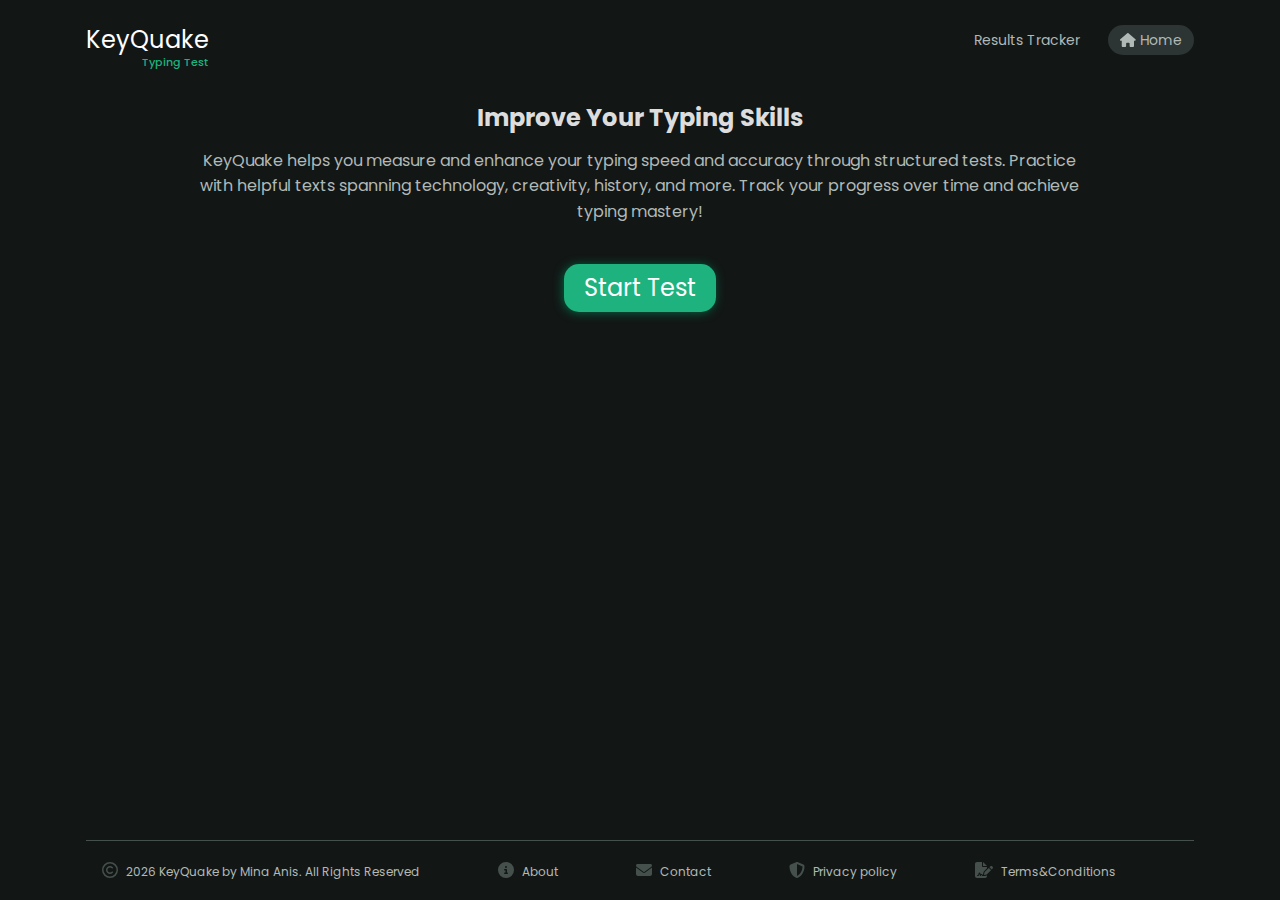
<file: index.html>
<!DOCTYPE html>
<html lang="en">
  <head>
    <meta charset="UTF-8" />
    <meta name="viewport" content="width=device-width, initial-scale=1.0" />
    <meta
      name="description"
      content="Test your typing speed and accuracy with KeyQuake. Track your results over time using our Results Tracker for accurate typing insights."
    />
    <meta
      name="keywords"
      content="typing speed test, improve typing accuracy, typing games, keyquake, results tracker, English typing test, typing test, typing speed, simple typing test"
    />
    <link rel="preconnect" href="https://fonts.googleapis.com" />
    <link rel="preconnect" href="https://fonts.gstatic.com" crossorigin />
    <link
      href="https://fonts.googleapis.com/css2?family=Poppins:ital,wght@0,100;0,200;0,300;0,400;0,500;0,600;0,700;0,800;0,900;1,100;1,200;1,300;1,400;1,500;1,600;1,700;1,800;1,900&display=swap"
      rel="stylesheet"
    />
    <link rel="stylesheet" href="css/normalize-v8.0.1.css" />
    <link rel="stylesheet" href="css/KeyQuake.css" />
    <link
      rel="icon"
      type="image/png"
      href="assets/images/Logo.png"
      sizes="32x32"
    />
    <title>KeyQuake - Accurate Typing Speed Test with Results Tracker</title>
  </head>
  <body>
    <div class="container">
      <header>
        <div class="logo">
          KeyQuake
          <span class="sub-text">Typing Test</span>
        </div>

        <ul>
          <li class="home-link"><i class="fa-solid fa-house"></i> Home</li>
          <li class="tracker-link">Results Tracker</li>
        </ul>
      </header>

      <main>
        <div class="home hidden">
          <div class="intro">
            <h2>Improve Your Typing Skills</h2>
            <p>
              KeyQuake helps you measure and enhance your typing speed and
              accuracy through structured tests. Practice with helpful texts
              spanning technology, creativity, history, and more. Track your
              progress over time and achieve typing mastery!
            </p>

            <button class="start-btn">Start Test</button>
          </div>

          <h3 class="hidden typed-title">What You've Typed</h3>

          <div class="test-container hidden">
            <div class="timer">
              <h3>Timer</h3>
              <span>60</span>
            </div>
            <div class="test">
              <input
                type="text"
                class="input-text"
                data-gramm="false"
                data-gramm_editor="false"
                data-enable-grammarly="false"
                spellcheck="false"
                autocomplete="off"
              />
              <p></p>
            </div>
          </div>
          <button class="res-btn hidden">Get Results</button>

          <div class="test-results hidden">
            <div class="metric">
              <div class="ring wpm">
                <div class="result">
                  <span class="score"></span>
                  <span class="metric-name">WPM</span>
                </div>
              </div>
            </div>

            <div class="metric">
              <div class="ring accuracy">
                <div class="result">
                  <span class="score"></span>
                  <span class="metric-name">Accuracy</span>
                </div>
              </div>
            </div>

            <div class="additional-metrics">
              <table>
                <tbody>
                  <tr aria-colspan="2">
                    <td>
                      Keystrokes per minute(KPM): <span class="kpm"></span>
                    </td>
                  </tr>
                  <tr>
                    <td>Error Rate: <span class="error-rate"></span></td>
                    <td>
                      Skipped Letters: <span class="skipped-letters"></span>
                    </td>
                  </tr>
                  <tr>
                    <td>
                      Correct letters: <span class="correct-letters"></span>
                    </td>
                    <td>Wrong letters: <span class="wrong-letters"></span></td>
                  </tr>
                  <tr>
                    <td>
                      Correct spaces: <span class="correct-spaces"></span>
                    </td>
                    <td>Wrong spaces: <span class="wrong-spaces"></span></td>
                  </tr>
                </tbody>
              </table>
            </div>

            <div class="actions">
              <button>
                <i class="fa-solid fa-rotate-right"></i> Start over
              </button>
              <input type="button" value="Results History" />
            </div>
          </div>
        </div>

        <div class="tracker hidden">
          <h2 class="title">Track your Results</h2>
          <p class="no-data hidden">
            There is no data to show. Please take some tests to track your
            results.
          </p>
          <div class="data-container hidden">
            <div class="data">
              <table>
                <thead>
                  <tr>
                    <td>Date</td>
                    <td>WPM</td>
                    <td>Accuracy</td>
                    <td>Error Rate</td>
                    <td>KPM</td>
                    <td>Correct Letters</td>
                    <td>Correct Spaces</td>
                    <td>Wrong Letters</td>
                    <td>Wrong Spaces</td>
                    <td>Action</td>
                  </tr>
                </thead>
                <tbody></tbody>
              </table>
            </div>
            <div class="action">
              <button>Do More Tests!</button>
              <input
                class="clear-records"
                type="button"
                value="Clear Entries"
              />
            </div>
          </div>
        </div>
      </main>

      <footer>
        <span>
          <i class="fa-regular fa-copyright"></i>
          <span class="copyright-year"></span> KeyQuake by Mina Anis. All Rights
          Reserved
        </span>

        <span>
          <a href="/about.html">
            <i class="fa-solid fa-circle-info"></i> About
          </a>
        </span>
        <span>
          <a href="mailto:keyquake.typingtest@gmail.com">
            <i class="fa-solid fa-envelope"></i>
            Contact
          </a>
        </span>
        <span>
          <a href="/privacy_policy.html">
            <i class="fa-solid fa-shield-halved"></i>
            Privacy policy
          </a>
        </span>
        <span>
          <a href="/terms_conditions.html">
            <i class="fa-solid fa-file-signature"></i>
            Terms&Conditions
          </a>
        </span>
      </footer>
    </div>
    <script src="js/all.min.js" type="module"></script>
    <script src="js/main.js"></script>
  </body>
</html>
</file>
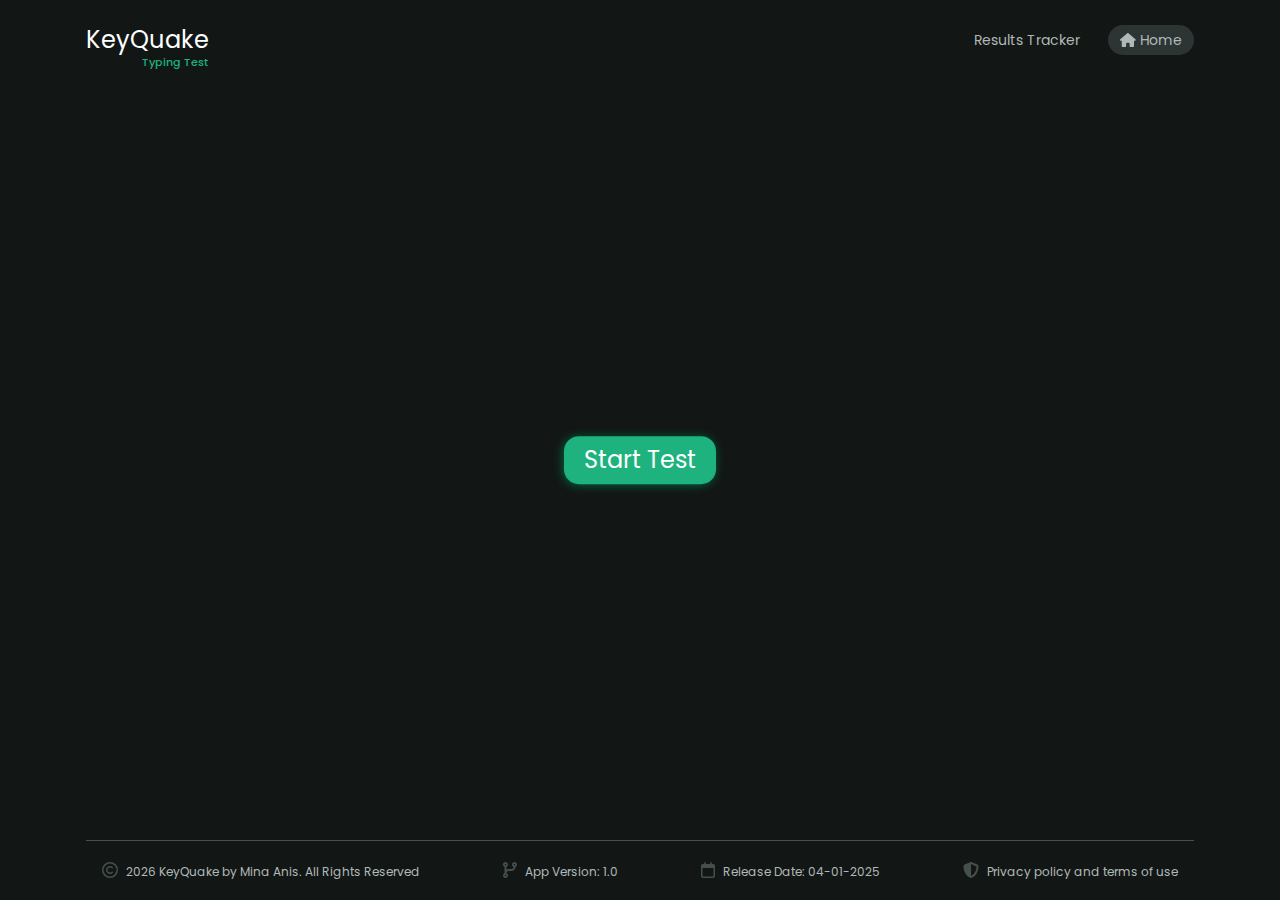
<file: (public)/index.html>
<!DOCTYPE html>
<html lang="en">
  <head>
    <meta charset="UTF-8" />
    <meta name="viewport" content="width=device-width, initial-scale=1.0" />
    <meta
      name="description"
      content="Test your typing speed and accuracy with KeyQuake. Track your results over time using our Results Tracker for accurate typing insights."
    />
    <meta
      name="keywords"
      content="typing speed test, improve typing accuracy, typing games, keyquake, results tracker, English typing test, typing test, typing speed, simple typing test"
    />
    <link rel="preconnect" href="https://fonts.googleapis.com" />
    <link rel="preconnect" href="https://fonts.gstatic.com" crossorigin />
    <link
      href="https://fonts.googleapis.com/css2?family=Poppins:ital,wght@0,100;0,200;0,300;0,400;0,500;0,600;0,700;0,800;0,900;1,100;1,200;1,300;1,400;1,500;1,600;1,700;1,800;1,900&display=swap"
      rel="stylesheet"
    />
    <link rel="stylesheet" href="css/normalize-v8.0.1.css" />
    <link rel="stylesheet" href="css/KeyQuake.css" />
    <link
      rel="icon"
      type="image/png"
      href="assets/images/Logo.png"
      sizes="32x32"
    />
    <title>KeyQuake - Accurate Typing Speed Test with Results Tracker</title>
  </head>
  <body>
    <div class="container">
      <header>
        <div class="logo">
          KeyQuake
          <span class="sub-text">Typing Test</span>
        </div>

        <ul>
          <li class="home-link"><i class="fa-solid fa-house"></i> Home</li>
          <li class="tracker-link">Results Tracker</li>
        </ul>
      </header>

      <main>
        <div class="home hidden">
          <button class="start-btn">Start Test</button>

          <h3 class="hidden typed-title">What You've Typed</h3>

          <div class="test-container hidden">
            <div class="timer">
              <h3>Timer</h3>
              <span>60</span>
            </div>
            <div class="test">
              <input
                type="text"
                class="input-text"
                data-gramm="false"
                data-gramm_editor="false"
                data-enable-grammarly="false"
                spellcheck="false"
                autocomplete="off"
              />
              <p></p>
            </div>
          </div>
          <button class="res-btn hidden">Get Results</button>

          <div class="test-results hidden">
            <div class="metric">
              <div class="ring wpm">
                <div class="result">
                  <span class="score"></span>
                  <span class="metric-name">WPM</span>
                </div>
              </div>
            </div>

            <div class="metric">
              <div class="ring accuracy">
                <div class="result">
                  <span class="score"></span>
                  <span class="metric-name">Accuracy</span>
                </div>
              </div>
            </div>

            <div class="additional-metrics">
              <table>
                <tbody>
                  <tr aria-colspan="2">
                    <td>
                      Keystrokes per minute(KPM): <span class="kpm"></span>
                    </td>
                  </tr>
                  <tr>
                    <td>Error Rate: <span class="error-rate"></span></td>
                    <td>
                      Skipped Letters: <span class="skipped-letters"></span>
                    </td>
                  </tr>
                  <tr>
                    <td>
                      Correct letters: <span class="correct-letters"></span>
                    </td>
                    <td>Wrong letters: <span class="wrong-letters"></span></td>
                  </tr>
                  <tr>
                    <td>
                      Correct spaces: <span class="correct-spaces"></span>
                    </td>
                    <td>Wrong spaces: <span class="wrong-spaces"></span></td>
                  </tr>
                </tbody>
              </table>
            </div>

            <div class="actions">
              <button>
                <i class="fa-solid fa-rotate-right"></i> Start over
              </button>
              <input type="button" value="Results History" />
            </div>
          </div>
        </div>

        <div class="tracker hidden">
          <h2 class="title">Track your Results</h2>
          <p class="no-data hidden">
            There is no data to show. Please take some tests to track your
            results.
          </p>
          <div class="data-container hidden">
            <div class="data">
              <table>
                <thead>
                  <tr>
                    <td>Date</td>
                    <td>WPM</td>
                    <td>Accuracy</td>
                    <td>Error Rate</td>
                    <td>KPM</td>
                    <td>Correct Letters</td>
                    <td>Correct Spaces</td>
                    <td>Wrong Letters</td>
                    <td>Wrong Spaces</td>
                    <td>Action</td>
                  </tr>
                </thead>
                <tbody></tbody>
              </table>
            </div>
            <div class="action">
              <button>Do More Tests!</button>
              <input
                class="clear-records"
                type="button"
                value="Clear Entries"
              />
            </div>
          </div>
        </div>
      </main>

      <footer>
        <span>
          <i class="fa-regular fa-copyright"></i>
          <span class="copyright-year"></span> KeyQuake by Mina Anis. All Rights
          Reserved
        </span>

        <span> <i class="fa-solid fa-code-branch"></i> App Version: 1.0 </span>
        <span>
          <i class="fa-regular fa-calendar"></i> Release Date: 04-01-2025
        </span>
        <span>
          <i class="fa-solid fa-shield-halved"></i> Privacy policy and terms of
          use
        </span>
      </footer>
    </div>
    <script src="js/all.min.js" type="module"></script>
    <script src="js/main.js"></script>
  </body>
</html>
</file>
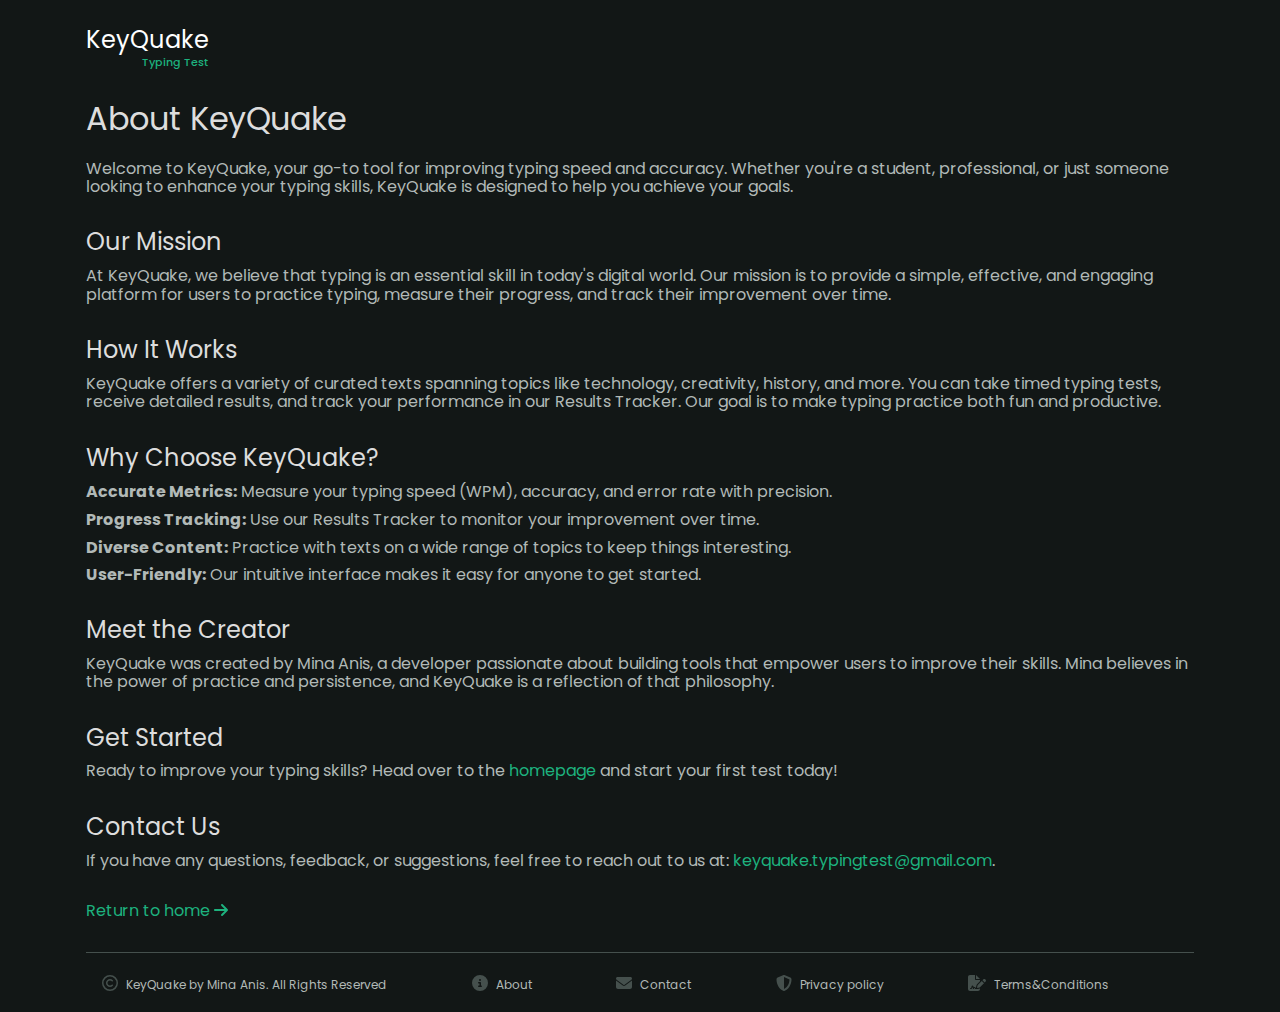
<file: about.html>
<!DOCTYPE html>
<html lang="en">
  <head>
    <meta charset="UTF-8" />
    <meta name="viewport" content="width=device-width, initial-scale=1.0" />
    <meta
      name="description"
      content="Learn more about KeyQuake, a typing speed test tool designed to help you improve your typing skills and track your progress over time."
    />
    <meta
      name="keywords"
      content="typing speed test, typing accuracy, typing practice, KeyQuake, about KeyQuake, typing improvement"
    />
    <link rel="preconnect" href="https://fonts.googleapis.com" />
    <link rel="preconnect" href="https://fonts.gstatic.com" crossorigin />
    <link
      href="https://fonts.googleapis.com/css2?family=Poppins:ital,wght@0,100;0,200;0,300;0,400;0,500;0,600;0,700;0,800;0,900;1,100;1,200;1,300;1,400;1,500;1,600;1,700;1,800;1,900&display=swap"
      rel="stylesheet"
    />
    <link rel="stylesheet" href="css/normalize-v8.0.1.css" />
    <link rel="stylesheet" href="css/KeyQuake.css" />
    <link
      rel="icon"
      type="image/png"
      href="assets/images/Logo.png"
      sizes="32x32"
    />
    <title>About KeyQuake - Typing Speed Test Tool</title>
  </head>
  <body>
    <header>
      <div class="container">
        <div class="logo" style="width: fit-content">
          KeyQuake
          <span class="sub-text">Typing Test</span>
        </div>
      </div>
    </header>

    <div class="container about-page">
      <div class="about">
        <h1>About KeyQuake</h1>
        <p>
          Welcome to KeyQuake, your go-to tool for improving typing speed and
          accuracy. Whether you're a student, professional, or just someone
          looking to enhance your typing skills, KeyQuake is designed to help
          you achieve your goals.
        </p>

        <h2>Our Mission</h2>
        <p>
          At KeyQuake, we believe that typing is an essential skill in today's
          digital world. Our mission is to provide a simple, effective, and
          engaging platform for users to practice typing, measure their
          progress, and track their improvement over time.
        </p>

        <h2>How It Works</h2>
        <p>
          KeyQuake offers a variety of curated texts spanning topics like
          technology, creativity, history, and more. You can take timed typing
          tests, receive detailed results, and track your performance in our
          Results Tracker. Our goal is to make typing practice both fun and
          productive.
        </p>

        <h2>Why Choose KeyQuake?</h2>
        <ul>
          <li>
            <strong>Accurate Metrics:</strong> Measure your typing speed (WPM),
            accuracy, and error rate with precision.
          </li>
          <li>
            <strong>Progress Tracking:</strong> Use our Results Tracker to
            monitor your improvement over time.
          </li>
          <li>
            <strong>Diverse Content:</strong> Practice with texts on a wide
            range of topics to keep things interesting.
          </li>
          <li>
            <strong>User-Friendly:</strong> Our intuitive interface makes it
            easy for anyone to get started.
          </li>
        </ul>

        <h2>Meet the Creator</h2>
        <p>
          KeyQuake was created by Mina Anis, a developer passionate about
          building tools that empower users to improve their skills. Mina
          believes in the power of practice and persistence, and KeyQuake is a
          reflection of that philosophy.
        </p>

        <h2>Get Started</h2>
        <p>
          Ready to improve your typing skills? Head over to the
          <a href="/">homepage</a> and start your first test today!
        </p>

        <h2>Contact Us</h2>
        <p>
          If you have any questions, feedback, or suggestions, feel free to
          reach out to us at:
          <a href="mailto:keyquake.typingtest@gmail.com"
            >keyquake.typingtest@gmail.com</a
          >.
        </p>

        <a href="/" class="return-home"
          >Return to home <i class="fa-solid fa-arrow-right"></i
        ></a>
      </div>

      <footer>
        <span>
          <i class="fa-regular fa-copyright"></i>
          <span class="copyright-year"></span> KeyQuake by Mina Anis. All Rights
          Reserved
        </span>

        <span>
          <a href="/about.html">
            <i class="fa-solid fa-circle-info"></i> About
          </a>
        </span>
        <span>
          <a href="mailto:keyquake.typingtest@gmail.com">
            <i class="fa-solid fa-envelope"></i>
            Contact
          </a>
        </span>
        <span>
          <a href="/privacy_policy.html">
            <i class="fa-solid fa-shield-halved"></i>
            Privacy policy
          </a>
        </span>
        <span>
          <a href="/terms_conditions.html">
            <i class="fa-solid fa-file-signature"></i>
            Terms&Conditions
          </a>
        </span>
      </footer>
    </div>

    <script src="js/all.min.js" type="module"></script>
  </body>
</html>
</file>
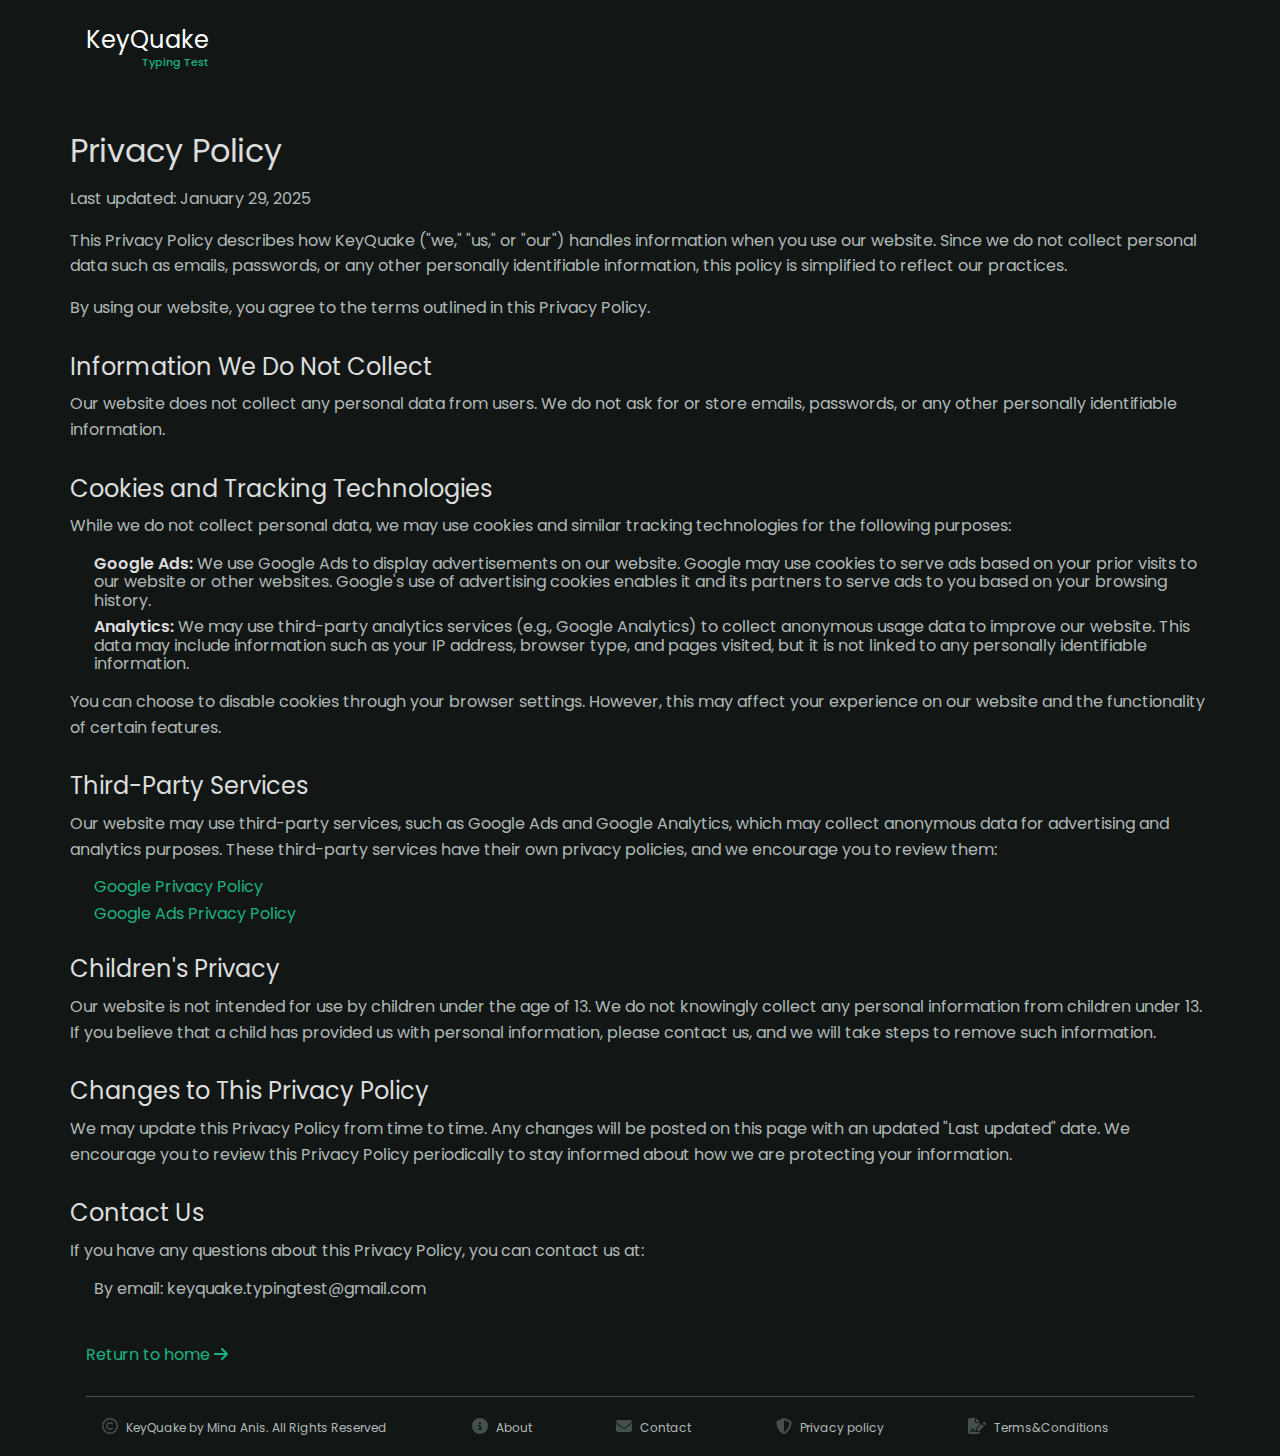
<file: privacy_policy.html>
<!DOCTYPE html>
<html lang="en">
  <head>
    <meta charset="UTF-8" />
    <meta name="viewport" content="width=device-width, initial-scale=1.0" />
    <meta
      name="description"
      content="Test your typing speed and accuracy with KeyQuake. Track your results over time using our Results Tracker for accurate typing insights."
    />
    <meta
      name="keywords"
      content="typing speed test, improve typing accuracy, typing games, keyquake, results tracker, English typing test, typing test, typing speed, simple typing test"
    />
    <link rel="preconnect" href="https://fonts.googleapis.com" />
    <link rel="preconnect" href="https://fonts.gstatic.com" crossorigin />
    <link
      href="https://fonts.googleapis.com/css2?family=Poppins:ital,wght@0,100;0,200;0,300;0,400;0,500;0,600;0,700;0,800;0,900;1,100;1,200;1,300;1,400;1,500;1,600;1,700;1,800;1,900&display=swap"
      rel="stylesheet"
    />
    <link rel="stylesheet" href="css/normalize-v8.0.1.css" />
    <link rel="stylesheet" href="css/KeyQuake.css" />
    <link
      rel="icon"
      type="image/png"
      href="assets/images/Logo.png"
      sizes="32x32"
    />
    <title>KeyQuake - Accurate Typing Speed Test with Results Tracker</title>
  </head>
  <body>
    <header>
      <div class="container">
        <div class="logo" style="width: fit-content">
          KeyQuake
          <span class="sub-text">Typing Test</span>
        </div>
      </div>
    </header>

    <div class="container privacy-policy">
      <h1>Privacy Policy</h1>
      <p>Last updated: January 29, 2025</p>
      <p>
        This Privacy Policy describes how KeyQuake ("we," "us," or "our")
        handles information when you use our website. Since we do not collect
        personal data such as emails, passwords, or any other personally
        identifiable information, this policy is simplified to reflect our
        practices.
      </p>
      <p>
        By using our website, you agree to the terms outlined in this Privacy
        Policy.
      </p>

      <h2>Information We Do Not Collect</h2>
      <p>
        Our website does not collect any personal data from users. We do not ask
        for or store emails, passwords, or any other personally identifiable
        information.
      </p>

      <h2>Cookies and Tracking Technologies</h2>
      <p>
        While we do not collect personal data, we may use cookies and similar
        tracking technologies for the following purposes:
      </p>
      <ul>
        <li>
          <strong>Google Ads:</strong> We use Google Ads to display
          advertisements on our website. Google may use cookies to serve ads
          based on your prior visits to our website or other websites. Google's
          use of advertising cookies enables it and its partners to serve ads to
          you based on your browsing history.
        </li>
        <li>
          <strong>Analytics:</strong> We may use third-party analytics services
          (e.g., Google Analytics) to collect anonymous usage data to improve
          our website. This data may include information such as your IP
          address, browser type, and pages visited, but it is not linked to any
          personally identifiable information.
        </li>
      </ul>
      <p>
        You can choose to disable cookies through your browser settings.
        However, this may affect your experience on our website and the
        functionality of certain features.
      </p>

      <h2>Third-Party Services</h2>
      <p>
        Our website may use third-party services, such as Google Ads and Google
        Analytics, which may collect anonymous data for advertising and
        analytics purposes. These third-party services have their own privacy
        policies, and we encourage you to review them:
      </p>
      <ul>
        <li>
          <a href="https://policies.google.com/privacy" target="_blank"
            >Google Privacy Policy</a
          >
        </li>
        <li>
          <a href="https://policies.google.com/technologies/ads" target="_blank"
            >Google Ads Privacy Policy</a
          >
        </li>
      </ul>

      <h2>Children's Privacy</h2>
      <p>
        Our website is not intended for use by children under the age of 13. We
        do not knowingly collect any personal information from children under
        13. If you believe that a child has provided us with personal
        information, please contact us, and we will take steps to remove such
        information.
      </p>

      <h2>Changes to This Privacy Policy</h2>
      <p>
        We may update this Privacy Policy from time to time. Any changes will be
        posted on this page with an updated "Last updated" date. We encourage
        you to review this Privacy Policy periodically to stay informed about
        how we are protecting your information.
      </p>

      <h2>Contact Us</h2>
      <p>
        If you have any questions about this Privacy Policy, you can contact us
        at:
      </p>
      <ul>
        <li>By email: keyquake.typingtest@gmail.com</li>
      </ul>
    </div>

    <div class="container">
      <a href="/" class="return-home"
        >Return to home <i class="fa-solid fa-arrow-right"></i
      ></a>
      <footer>
        <span>
          <i class="fa-regular fa-copyright"></i>
          <span class="copyright-year"></span> KeyQuake by Mina Anis. All Rights
          Reserved
        </span>

        <span>
          <a href="/about.html">
            <i class="fa-solid fa-circle-info"></i> About
          </a>
        </span>
        <span>
          <a href="mailto:keyquake.typingtest@gmail.com">
            <i class="fa-solid fa-envelope"></i>
            Contact
          </a>
        </span>
        <span>
          <a href="/privacy_policy.html">
            <i class="fa-solid fa-shield-halved"></i>
            Privacy policy
          </a>
        </span>
        <span>
          <a href="/terms_conditions.html">
            <i class="fa-solid fa-file-signature"></i>
            Terms&Conditions
          </a>
        </span>
      </footer>
    </div>

    <script src="js/all.min.js" type="module"></script>
  </body>
</html>
</file>
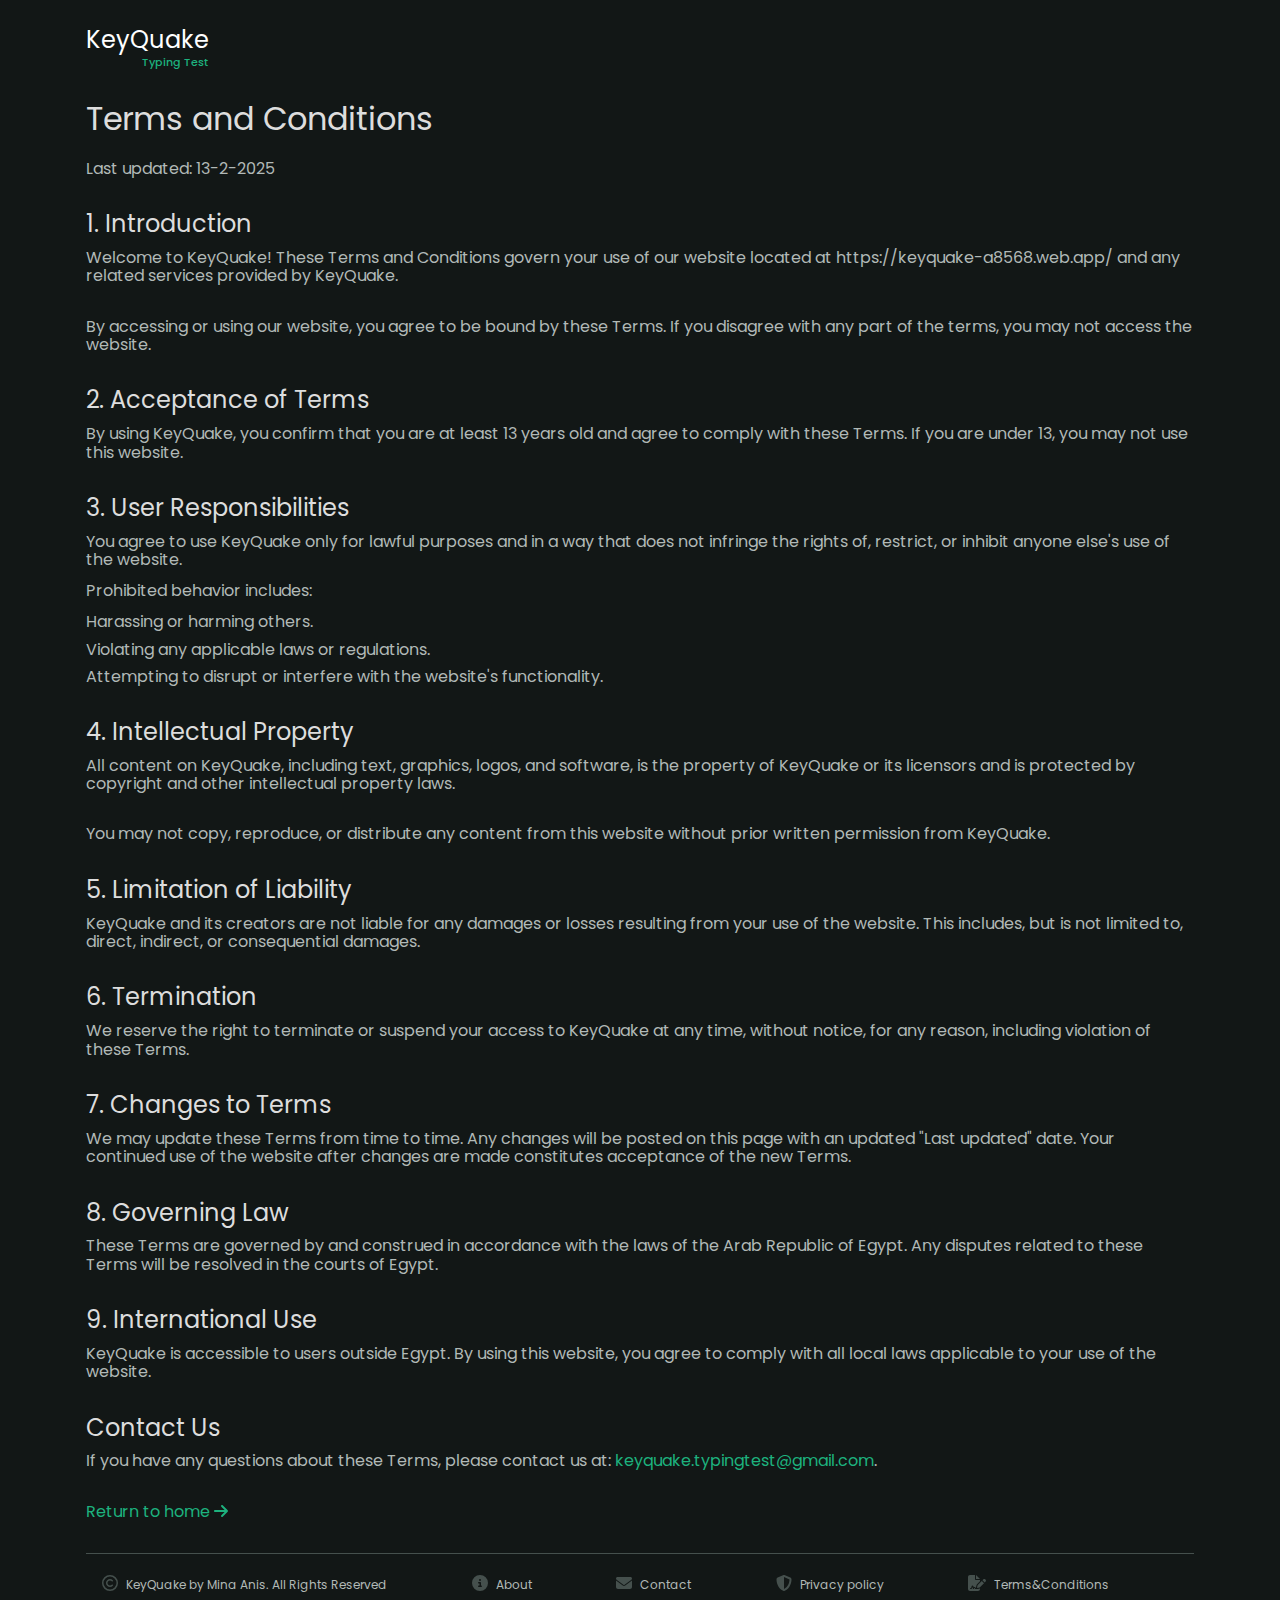
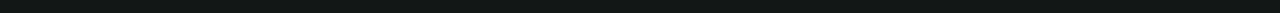
<file: terms_conditions.html>
<!DOCTYPE html>
<html lang="en">
  <head>
    <meta charset="UTF-8" />
    <meta name="viewport" content="width=device-width, initial-scale=1.0" />
    <meta
      name="description"
      content="Read the Terms and Conditions for using KeyQuake, a typing speed test tool designed to help you improve your typing skills."
    />
    <meta
      name="keywords"
      content="terms and conditions, KeyQuake, typing test, legal, user agreement"
    />
    <link rel="preconnect" href="https://fonts.googleapis.com" />
    <link rel="preconnect" href="https://fonts.gstatic.com" crossorigin />
    <link
      href="https://fonts.googleapis.com/css2?family=Poppins:ital,wght@0,100;0,200;0,300;0,400;0,500;0,600;0,700;0,800;0,900;1,100;1,200;1,300;1,400;1,500;1,600;1,700;1,800;1,900&display=swap"
      rel="stylesheet"
    />
    <link rel="stylesheet" href="css/normalize-v8.0.1.css" />
    <link rel="stylesheet" href="css/KeyQuake.css" />
    <link
      rel="icon"
      type="image/png"
      href="assets/images/Logo.png"
      sizes="32x32"
    />
    <title>Terms and Conditions - KeyQuake</title>
  </head>
  <body>
    <header>
      <div class="container">
        <div class="logo" style="width: fit-content">
          KeyQuake
          <span class="sub-text">Typing Test</span>
        </div>
      </div>
    </header>

    <div class="container terms-page">
      <h1>Terms and Conditions</h1>
      <p>Last updated: 13-2-2025</p>

      <h2>1. Introduction</h2>
      <p>
        Welcome to KeyQuake! These Terms and Conditions govern your use of our
        website located at https://keyquake-a8568.web.app/ and any related
        services provided by KeyQuake.
      </p>
      <p>
        By accessing or using our website, you agree to be bound by these Terms.
        If you disagree with any part of the terms, you may not access the
        website.
      </p>

      <h2>2. Acceptance of Terms</h2>
      <p>
        By using KeyQuake, you confirm that you are at least 13 years old and
        agree to comply with these Terms. If you are under 13, you may not use
        this website.
      </p>

      <h2>3. User Responsibilities</h2>
      <p class="mb-sm">
        You agree to use KeyQuake only for lawful purposes and in a way that
        does not infringe the rights of, restrict, or inhibit anyone else's use
        of the website.
      </p>
      <p class="mb-sm">Prohibited behavior includes:</p>
      <ul>
        <li>Harassing or harming others.</li>
        <li>Violating any applicable laws or regulations.</li>
        <li>
          Attempting to disrupt or interfere with the website's functionality.
        </li>
      </ul>

      <h2>4. Intellectual Property</h2>
      <p>
        All content on KeyQuake, including text, graphics, logos, and software,
        is the property of KeyQuake or its licensors and is protected by
        copyright and other intellectual property laws.
      </p>
      <p>
        You may not copy, reproduce, or distribute any content from this website
        without prior written permission from KeyQuake.
      </p>

      <h2>5. Limitation of Liability</h2>
      <p>
        KeyQuake and its creators are not liable for any damages or losses
        resulting from your use of the website. This includes, but is not
        limited to, direct, indirect, or consequential damages.
      </p>

      <h2>6. Termination</h2>
      <p>
        We reserve the right to terminate or suspend your access to KeyQuake at
        any time, without notice, for any reason, including violation of these
        Terms.
      </p>

      <h2>7. Changes to Terms</h2>
      <p>
        We may update these Terms from time to time. Any changes will be posted
        on this page with an updated "Last updated" date. Your continued use of
        the website after changes are made constitutes acceptance of the new
        Terms.
      </p>

      <h2>8. Governing Law</h2>
      <p>
        These Terms are governed by and construed in accordance with the laws of
        the Arab Republic of Egypt. Any disputes related to these Terms will be
        resolved in the courts of Egypt.
      </p>

      <h2>9. International Use</h2>
      <p>
        KeyQuake is accessible to users outside Egypt. By using this website,
        you agree to comply with all local laws applicable to your use of the
        website.
      </p>

      <h2>Contact Us</h2>
      <p>
        If you have any questions about these Terms, please contact us at:
        <a href="mailto:keyquake.typingtest@gmail.com"
          >keyquake.typingtest@gmail.com</a
        >.
      </p>

      <a href="/" class="return-home"
        >Return to home <i class="fa-solid fa-arrow-right"></i
      ></a>
    </div>

    <div class="container">
      <footer>
        <span>
          <i class="fa-regular fa-copyright"></i>
          <span class="copyright-year"></span> KeyQuake by Mina Anis. All Rights
          Reserved
        </span>

        <span>
          <a href="/about.html">
            <i class="fa-solid fa-circle-info"></i> About
          </a>
        </span>
        <span>
          <a href="mailto:keyquake.typingtest@gmail.com">
            <i class="fa-solid fa-envelope"></i>
            Contact
          </a>
        </span>
        <span>
          <a href="/privacy_policy.html">
            <i class="fa-solid fa-shield-halved"></i>
            Privacy policy
          </a>
        </span>
        <span>
          <a href="/terms_conditions.html">
            <i class="fa-solid fa-file-signature"></i>
            Terms&Conditions
          </a>
        </span>
      </footer>
    </div>

    <script src="js/all.min.js" type="module"></script>
    <script src="js/main.js"></script>
  </body>
</html>
</file>
<file: css/KeyQuake.css>
:root {
  --bg-color: #121716;
  --correct-color: #1db27e;
  --wrong-color: #b22222;
  --text-1-color: #45504d;
  --text-2-color: #b1b9b7;
  --highlight-color: #2c3534;
  --restart-color: #f3d85d;
  --novice-color: #3a86ff;
  --typist-color: #ff9f1c;
  --main-transition: 0.3s;
  --progress: 0%;
  scroll-behavior: smooth;
}

*,
::after,
::before {
  padding: 0;
  margin: 0;
  box-sizing: border-box;
}

body {
  font-family: "Poppins", serif;
  background-color: var(--bg-color);
  color: white;
}

::-webkit-scrollbar {
  width: 0.7rem;
  height: 0.7rem;
}

::-webkit-scrollbar-corner {
  background-color: transparent;
}

::-webkit-scrollbar-track {
  background-color: var(--bg-color);
}

::-webkit-scrollbar-thumb {
  background-color: var(--highlight-color);
}

ul {
  list-style-type: none;
}

.hidden {
  display: none !important;
}

.disappear {
  animation: disappear 0.4s forwards !important;
}

.blur {
  filter: blur(5px);
}

a {
  display: inline-block;
  text-decoration: none;
  color: white;
}

input:focus {
  outline: none;
}

/* #region Container */
.container {
  padding-left: 1rem;
  padding-right: 1rem;
  margin-left: auto;
  margin-right: auto;
}

/* Small Screens */
@media (min-width: 576px) {
  .container {
    width: 540px;
  }
}

/* Medium Screens */
@media (min-width: 768px) {
  .container {
    width: 720px;
  }
}

/* Large Screens */
@media (min-width: 992px) {
  .container {
    width: 960px;
  }
}

/* X-Large Screens */
@media (min-width: 1200px) {
  .container {
    width: 1140px;
  }
}
/* #endregion */

/* #region Header */
header {
  min-height: 80px;
  display: flex;
  justify-content: space-between;
  align-items: center;
}

.logo {
  font-size: 24px;
  position: relative;
  user-select: none;
}

.logo .sub-text {
  font-size: 11px;
  color: var(--correct-color);
  position: absolute;
  bottom: -0.9rem;
  right: 0px;
  font-weight: 500;
}

header ul {
  display: flex;
  flex-direction: row-reverse;
  flex-wrap: wrap;
  font-size: 14px;
  gap: 1rem;
  color: var(--text-2-color);
}

header ul li {
  padding: 7px 12px;
  border-radius: 15px;
  cursor: pointer;
  transition: background-color 0.4s;
}

header ul li.active {
  background-color: var(--highlight-color);
}
/* #endregion */

/* #region Main */

main {
  min-height: calc(100vh - 140px);
  overflow: hidden;
}

/* #region Home */

.home {
  min-height: inherit;
  position: relative;
}

.home.to-right {
  animation: to-right 0.5s forwards;
}

.home.from-right {
  animation: from-right 0.5s forwards;
}

.intro {
  padding-top: 1.5rem;
  padding-bottom: 2rem;
  text-align: center;
}
.intro h2 {
  margin-bottom: 1rem;
  color: #ddd;
}
.intro p {
  line-height: 1.6;
  color: var(--text-2-color);
  margin-bottom: 2.5rem;
  width: 80%;
  margin-left: auto;
  margin-right: auto;
}

.intro .start-btn {
  animation: start-btn-ann 2s infinite;
  border: none;
  padding: 10px 20px;
  background-color: var(--correct-color);
  color: white;
  border-radius: 15px;
  font-size: 24px;
  cursor: pointer;
  transition: background-color 0.3s;
  box-shadow: -1px 1px 10px #056342;
}
.home .res-btn {
  position: absolute;
  top: 50%;
  left: 50%;
  transform: translate(-50%, -50%);
  border: none;
  padding: 10px 20px;
  background-color: var(--correct-color);
  color: white;
  border-radius: 15px;
  font-size: 24px;
  cursor: pointer;
  transition: background-color 0.3s;
  box-shadow: -1px 1px 10px #056342;
  opacity: 1;
}

.home .res-btn {
  z-index: 3;
  animation: caret-blinking 0.3s forwards;
}

.home .res-btn:hover {
  background-color: #129869;
}

.home .start-btn:hover {
  background-color: #129869;
  animation-play-state: paused;
}

.home .intro.slide-down-base {
  animation: slide-down-base 0.3s;
}

.test-container {
  padding-top: 2rem;
  transition: 0.4s all;
}

.test-container.test-down {
  animation: test-down 0.3s forwards;
}

.test-container.result {
  padding-top: 1rem;
  margin-bottom: 2.5rem;
}

.test-container .timer {
  text-align: center;
  margin-bottom: 2.5rem;
  overflow: hidden;
}

.timer-hidden {
  animation: timer-disappear 0.4s forwards !important;
}

.test-container .timer h3 {
  font-weight: normal;
  font-size: 12px;
  color: #b89a9a;
  text-transform: uppercase;
  margin-bottom: 5px;
}

.test-container .timer span {
  font-size: 48px;
  color: var(--text-1-color);
  user-select: none;
}

.test {
  position: relative;
  width: 100%;
  max-height: 180px;
  font-size: 24px;
  transition: 0.3s all;
}

.test.result {
  max-height: 90px;
  font-size: 17px;
}

.test .input-text:focus {
  outline: none;
}

.test p::-webkit-scrollbar {
  width: 0;
}

.test .input-text,
.test p {
  width: inherit;
}

.test .input-text {
  background-color: transparent;
  border: none;
  z-index: 0;
  left: 0;
  top: 0%;
  position: absolute;
}

.test p {
  overflow-y: scroll;
  max-height: inherit;
  position: relative;
  display: flex;
  flex-wrap: wrap;
  color: var(--text-2-color);
  z-index: 1;
  letter-spacing: 0.5px;
  user-select: none;
  background-color: var(--bg-color);
  transition: 0.3s all;
  scrollbar-width: none;
}

.word {
  margin-right: 8px;
  margin-bottom: 10px;
  position: relative;
}

.word::before {
  content: "";
  position: absolute;
  left: 0%;
  bottom: -2px;
  height: 2px;
  width: 0%;
  transition: 0.3s width;
  background-color: var(--wrong-color);
}

.word.typo::before {
  width: 100%;
}

.letter.correct {
  color: var(--correct-color);
}
.letter.wrong {
  color: var(--wrong-color);
}

.letter {
  position: relative;
}

.letter.active::before {
  content: "";
  position: absolute;
  height: 100%;
  width: 2px;
  background-color: var(--correct-color);
  left: 0%;
  top: -2px;
  animation: caret-blinking 0.45s infinite alternate;
}

.letter.active-last::before {
  content: "";
  position: absolute;
  height: 100%;
  width: 2px;
  background-color: var(--correct-color);
  right: 0%;
  top: -2px;
  animation: caret-blinking 0.45s infinite alternate;
}

.typed-title,
.tracker .title {
  font-weight: 600;
  padding-top: 2rem;
  color: #eaeaea;
  font-size: 1.3rem;
}

.typed-title.top-to-bottom {
  animation: top-to-bottom 0.4s forwards;
}

.test-results {
  display: flex;
  gap: 2.5rem;
  row-gap: 1.5rem;
  flex-wrap: wrap;
}

.test-results.bottom-to-top {
  animation: bottom-to-top 0.5s forwards;
}

.metric {
  background-color: var(--highlight-color);
  width: 145px;
  height: 145px;
  border-radius: 50%;
  display: flex;
  justify-content: center;
  align-items: center;
}

.metric .ring {
  width: inherit;
  height: inherit;
  border-radius: 50%;
  position: relative;
}

.metric .ring.wpm[data-category="novice"] {
  background: conic-gradient(var(--novice-color) 100%, transparent 0);
}

.metric .ring.wpm[data-category="typist"] {
  background: conic-gradient(var(--typist-color) 100%, transparent 0);
}

.metric .ring.wpm[data-category="keyboard-master"] {
  background: conic-gradient(var(--correct-color) 100%, transparent 0);
}

.metric .ring.accuracy[data-category="novice"] {
  background: conic-gradient(
    var(--wrong-color) var(--progress, 0%),
    transparent 0
  );
}

.metric .ring.accuracy[data-category="typist"] {
  background: conic-gradient(
    var(--typist-color) var(--progress, 0%),
    transparent 0
  );
}

.metric .ring.accuracy[data-category="keyboard-master"] {
  background: conic-gradient(
    var(--correct-color) var(--progress, 0%),
    transparent 0
  );
}

.metric .ring::before {
  content: "";
  position: absolute;
  top: 50%;
  left: 50%;
  transform: translate(-50%, -50%);
  width: calc(100% - 18px);
  height: calc(100% - 18px);
  border-radius: inherit;
  background-color: var(--bg-color);
}

.metric .ring .result {
  position: absolute;
  top: 50%;
  left: 50%;
  transform: translate(-50%, -50%);
  text-align: center;
}

.metric .ring .result span {
  display: block;
}

.metric .ring .result .score {
  font-size: 35px;
}

.metric .ring .result .metric-name {
  font-size: 12px;
  color: var(--text-2-color);
  letter-spacing: 1px;
  text-transform: uppercase;
}

.additional-metrics {
  background-color: var(--highlight-color);
  padding: 1rem;
  border-radius: 7px;
  flex-grow: 1;
  color: var(--text-2-color);
}

.additional-metrics table tr:not(:last-child) td {
  padding-bottom: 8px;
}

.test-results .actions {
  flex-basis: 100%;
  margin-bottom: 1rem;
  display: flex;
  justify-content: center;
  align-items: center;
}

.test-results .actions button {
  color: var(--text-2-color);
  border: none;
  background-color: transparent;
  padding: 4px 8px;
  cursor: pointer;
}
.test-results .actions button svg {
  color: var(--restart-color);
  transition: transform 0.3s;
  margin-right: 3px;
}

.test-results .actions button:hover svg {
  transform: rotate(90deg);
}

.test-results .actions input {
  padding: 4px 8px;
  background: var(--correct-color);
  color: white;
  border: none;
  border-radius: 4px;
  margin-left: 1rem;
  cursor: pointer;
  transition: background-color 0.3s;
}

.test-results .actions input:hover {
  background-color: #129869;
}

/* #endregion Home */

/* #region Tracker */
.tracker {
  min-height: inherit;
}

.tracker .data {
  width: 100%;
  overflow: auto;
  max-height: 50vh;
  margin-top: 1.5rem;
  scrollbar-width: thin;
  scrollbar-color: var(--highlight-color) var(--bg-color);
}

.tracker.from-left {
  animation: from-left 0.5s forwards;
}

.tracker.to-left {
  animation: to-left 0.5s forwards;
}

.tracker table {
  color: var(--text-2-color);
  width: calc(100% - 4px);
  border: 1px solid #444;
  text-align: center;
  border-radius: 8px;
  border-spacing: 0;
  margin-right: 4px;
}

.tracker table td {
  padding: 12px;
}

.tracker table td:not(:last-child) {
  border-right: 1px solid #444;
}

.tracker tbody tr:nth-child(odd) {
  background-color: var(--highlight-color);
}

.tracker .action {
  text-align: center;
  margin-top: 1rem;
  position: relative;
  display: flex;
  justify-content: center;
  align-items: center;
}

.tracker .action button {
  padding: 6px 10px;
  border: none;
  border-radius: 6px;
  color: white;
  background-color: var(--correct-color);
  cursor: pointer;
  transition: all 0.3s;
}

.tracker .action button:hover {
  background-color: #129869;
  transform: scale(1.015);
}

.tracker .action input {
  background-color: transparent;
  color: white;
  padding: 4px 8px;
  border-radius: 6px;
  border: none;
  cursor: pointer;
  position: absolute;
  right: 0px;
  background-color: var(--wrong-color);
  transition: background-color 0.3s;
}

.tracker .action input:hover {
  background-color: #991a1a;
}

.tracker tbody tr {
  transition: all 0.3s;
}

.tracker thead tr td {
  font-weight: bold;
  position: sticky;
  top: 0;
  background-color: var(--bg-color);
  color: white;
  z-index: 1;
}
.tracker thead tr td:first-child {
  border-top-left-radius: 8px;
}
.tracker thead tr td:last-child {
  border-top-right-radius: 8px;
}

.tracker tbody .delete-btn {
  font-size: 14px;
  color: var(--wrong-color);
  cursor: pointer;
}

.tracker .no-data {
  color: var(--text-2-color);
  margin-top: 1rem;
}

.tracker tbody tr:last-child td:first-child {
  border-bottom-left-radius: 8px;
}
.tracker tbody tr:last-child td:last-child {
  border-bottom-right-radius: 8px;
}
/* #endregion Tracker */

/* #endregion */

/* #region Footer */
footer {
  min-height: 60px;
  border-top: 1.5px solid var(--text-1-color);
  font-size: 12px;
  color: var(--text-2-color);
  display: flex;
  flex-wrap: wrap;
  justify-content: center;
  align-items: center;
  gap: 1rem;
  padding: 0 1rem;
}
footer span {
  flex-grow: 1;
}

footer svg {
  color: var(--text-1-color);
  font-size: 16px;
  padding-right: 5px;
}

footer a {
  display: inline-block;
  color: var(--text-2-color);
  transition: color 0.3s;
}

footer a:hover {
  color: #999;
  text-decoration: underline;
  text-underline-offset: 5px;
}
/* #endregion */

/* #region Privacy Policy */
.privacy-policy {
  padding: 2rem 0;
  color: var(--text-2-color);
}

.privacy-policy h1 {
  font-size: 2rem;
  color: #ddd;
  font-weight: normal;
  margin-bottom: 1rem;
}

.privacy-policy h2 {
  font-size: 1.5rem;
  color: #ddd;
  font-weight: normal;
  margin-top: 2rem;
  margin-bottom: 0.7rem;
}

.privacy-policy p {
  font-size: 1rem;
  line-height: 1.6;
  margin-bottom: 1rem;
}

.privacy-policy ul {
  margin-left: 1.5rem;
  margin-bottom: 1rem;
}

.privacy-policy ul li {
  margin-bottom: 0.5rem;
}

.privacy-policy a,
.return-home {
  color: var(--correct-color);
  text-decoration: none;
  transition: color 0.3s;
}

.privacy-policy a:hover {
  color: #129869;
}

.privacy-policy strong {
  color: #ddd;
  font-weight: 600;
}

/* Responsive adjustments */
@media (max-width: 768px) {
  .privacy-policy h1 {
    font-size: 1.75rem;
  }

  .privacy-policy h2 {
    font-size: 1.25rem;
  }

  .privacy-policy p {
    font-size: 0.9rem;
  }
}
/* #endregion Privacy Policy Styling */

/* #region About */
.about h1,
.about h2 {
  font-weight: normal;
  color: #ddd;
}

.about h2 {
  margin-bottom: 0.7rem;
}

.about p {
  margin-bottom: 2rem;
  color: var(--text-2-color);
}

.about a {
  color: var(--correct-color);
}

.about ul {
  margin-bottom: 2rem;
  color: var(--text-2-color);
}
.about ul li:not(:last-child) {
  margin-bottom: 7px;
  line-height: 1.3;
}

/* #endregion About */

/* #region Terms&Conditions */
.terms-page h1,
.terms-page h2 {
  font-weight: normal;
  color: #ddd;
}

.terms-page h2 {
  margin-bottom: 0.7rem;
}

.terms-page p {
  margin-bottom: 2rem;
  color: var(--text-2-color);
}

.terms-page a {
  color: var(--correct-color);
}
.terms-page ul {
  margin-bottom: 2rem;
  color: var(--text-2-color);
}
.terms-page ul li:not(:last-child) {
  margin-bottom: 7px;
  line-height: 1.3;
}

.terms-page p.mb-sm {
  margin-bottom: 12px;
}
/* #endregion Terms&Conditions */

.return-home {
  margin-bottom: 2rem;
}

/* #region KeyFrames */
@keyframes start-btn-ann {
  0%,
  20%,
  40%,
  60%,
  100% {
    transform: translateY(0);
  }

  30%,
  50% {
    transform: translateY(7px);
  }
}

@keyframes slide-down-base {
  to {
    transform: translateY(40px);
    opacity: 0;
  }
}

@keyframes test-down {
  from {
    transform: translateY(-40px);
  }
  to {
    transform: translateY(0);
  }
}

@keyframes caret-blinking {
  from {
    opacity: 0;
  }
  to {
    opacity: 1;
  }
}

@keyframes disappear {
  from {
    opacity: 1;
  }
  to {
    opacity: 0;
  }
}

@keyframes timer-disappear {
  to {
    height: 0px;
    margin-bottom: 0rem;
  }
}

@keyframes top-to-bottom {
  from {
    transform: translateY(-30px);
  }
  to {
    transform: translateY(0);
  }
}

@keyframes bottom-to-top {
  from {
    opacity: 0;
    transform: translateY(30px);
  }
  to {
    opacity: 1;
    transform: translateY(0);
  }
}

@keyframes to-right {
  to {
    transform: translateX(50px);
    opacity: 0;
  }
}

@keyframes to-left {
  to {
    transform: translateX(-50px);
    opacity: 0;
  }
}

@keyframes from-left {
  from {
    transform: translateX(-50px);
    opacity: 0;
  }
  to {
    transform: translate(0px);
    opacity: 1;
  }
}

@keyframes from-right {
  from {
    transform: translateX(50px);
    opacity: 0;
  }
  to {
    transform: translate(0px);
    opacity: 1;
  }
}
/* #endregion */
</file>
<file: (public)/css/KeyQuake.css>
:root {
  --bg-color: #121716;
  --correct-color: #1db27e;
  --wrong-color: #b22222;
  --text-1-color: #45504d;
  --text-2-color: #b1b9b7;
  --highlight-color: #2c3534;
  --restart-color: #f3d85d;
  --novice-color: #3a86ff;
  --typist-color: #ff9f1c;
  --main-transition: 0.3s;
  --progress: 0%;
  scroll-behavior: smooth;
}

*,
::after,
::before {
  padding: 0;
  margin: 0;
  box-sizing: border-box;
}

body {
  font-family: "Poppins", serif;
  background-color: var(--bg-color);
  color: white;
}

::-webkit-scrollbar {
  width: 0.7rem;
  height: 0.7rem;
}

::-webkit-scrollbar-corner {
  background-color: transparent;
}

::-webkit-scrollbar-track {
  background-color: var(--bg-color);
}

::-webkit-scrollbar-thumb {
  background-color: var(--highlight-color);
}

ul {
  list-style-type: none;
}

.hidden {
  display: none !important;
}

.disappear {
  animation: disappear 0.4s forwards !important;
}

.blur {
  filter: blur(5px);
}

a {
  display: inline-block;
  text-decoration: none;
  color: white;
}

input:focus {
  outline: none;
}

/* #region Container */
.container {
  padding-left: 1rem;
  padding-right: 1rem;
  margin-left: auto;
  margin-right: auto;
}

/* Small Screens */
@media (min-width: 576px) {
  .container {
    width: 540px;
  }
}

/* Medium Screens */
@media (min-width: 768px) {
  .container {
    width: 720px;
  }
}

/* Large Screens */
@media (min-width: 992px) {
  .container {
    width: 960px;
  }
}

/* X-Large Screens */
@media (min-width: 1200px) {
  .container {
    width: 1140px;
  }
}
/* #endregion */

/* #region Header */
header {
  min-height: 80px;
  display: flex;
  justify-content: space-between;
  align-items: center;
}

.logo {
  font-size: 24px;
  position: relative;
  user-select: none;
}

.logo .sub-text {
  font-size: 11px;
  color: var(--correct-color);
  position: absolute;
  bottom: -0.9rem;
  right: 0px;
  font-weight: 500;
}

header ul {
  display: flex;
  flex-direction: row-reverse;
  flex-wrap: wrap;
  font-size: 14px;
  gap: 1rem;
  color: var(--text-2-color);
}

header ul li {
  padding: 7px 12px;
  border-radius: 15px;
  cursor: pointer;
  transition: background-color 0.4s;
}

header ul li.active {
  background-color: var(--highlight-color);
}
/* #endregion */

/* #region Main */

main {
  min-height: calc(100vh - 140px);
  overflow: hidden;
}

/* #region Home */

.home {
  min-height: inherit;
  position: relative;
}

.home.to-right {
  animation: to-right 0.5s forwards;
}

.home.from-right {
  animation: from-right 0.5s forwards;
}

.home .start-btn,
.home .res-btn {
  position: absolute;
  top: 50%;
  left: 50%;
  transform: translate(-50%, -50%);
  border: none;
  padding: 10px 20px;
  background-color: var(--correct-color);
  color: white;
  border-radius: 15px;
  font-size: 24px;
  cursor: pointer;
  transition: background-color 0.3s;
  box-shadow: -1px 1px 10px #056342;
  opacity: 1;
}

.home .res-btn {
  z-index: 3;
  animation: caret-blinking 0.3s forwards;
}

.start-btn {
  animation: start-btn-ann 2s infinite;
}

.home .res-btn:hover {
  background-color: #129869;
}

.home .start-btn:hover {
  background-color: #129869;
  animation-play-state: paused;
}

.home .start-btn.remove-btn {
  animation: remove-btn-ann 0.3s;
}

.test-container {
  padding-top: 2rem;
  transition: 0.4s all;
}

.test-container.test-down {
  animation: test-down 0.3s forwards;
}

.test-container.result {
  padding-top: 1rem;
  margin-bottom: 2.5rem;
}

.test-container .timer {
  text-align: center;
  margin-bottom: 2.5rem;
  overflow: hidden;
}

.timer-hidden {
  animation: timer-disappear 0.4s forwards !important;
}

.test-container .timer h3 {
  font-weight: normal;
  font-size: 12px;
  color: #b89a9a;
  text-transform: uppercase;
  margin-bottom: 5px;
}

.test-container .timer span {
  font-size: 48px;
  color: var(--text-1-color);
  user-select: none;
}

.test {
  position: relative;
  width: 100%;
  max-height: 180px;
  font-size: 24px;
  transition: 0.3s all;
}

.test.result {
  max-height: 90px;
  font-size: 17px;
}

.test .input-text:focus {
  outline: none;
}

.test textarea::-webkit-scrollbar,
.test p::-webkit-scrollbar {
  width: 0;
}

.test .input-text,
.test p {
  width: inherit;
}

.test .input-text {
  background-color: transparent;
  border: none;
  z-index: 0;
  left: 0;
  top: 0%;
  position: absolute;
}

.test p {
  overflow-y: scroll;
  max-height: inherit;
  position: relative;
  display: flex;
  flex-wrap: wrap;
  color: var(--text-2-color);
  z-index: 1;
  letter-spacing: 0.5px;
  user-select: none;
  background-color: var(--bg-color);
  transition: 0.3s all;
}

.word {
  margin-right: 8px;
  margin-bottom: 10px;
  position: relative;
}

.word::before {
  content: "";
  position: absolute;
  left: 0%;
  bottom: -2px;
  height: 2px;
  width: 0%;
  transition: 0.3s width;
  background-color: var(--wrong-color);
}

.word.typo::before {
  width: 100%;
}

.letter.correct {
  color: var(--correct-color);
}
.letter.wrong {
  color: var(--wrong-color);
}

.letter {
  position: relative;
}

.letter.active::before {
  content: "";
  position: absolute;
  height: 100%;
  width: 2px;
  background-color: var(--correct-color);
  left: 0%;
  top: -2px;
  animation: caret-blinking 0.45s infinite alternate;
}

.letter.active-last::before {
  content: "";
  position: absolute;
  height: 100%;
  width: 2px;
  background-color: var(--correct-color);
  right: 0%;
  top: -2px;
  animation: caret-blinking 0.45s infinite alternate;
}

.typed-title,
.tracker .title {
  font-weight: 600;
  padding-top: 2rem;
  color: #eaeaea;
  font-size: 1.3rem;
}

.typed-title.top-to-bottom {
  animation: top-to-bottom 0.4s forwards;
}

.test-results {
  display: flex;
  gap: 2.5rem;
  row-gap: 1.5rem;
  flex-wrap: wrap;
}

.test-results.bottom-to-top {
  animation: bottom-to-top 0.5s forwards;
}

.metric {
  background-color: var(--highlight-color);
  width: 145px;
  height: 145px;
  border-radius: 50%;
  display: flex;
  justify-content: center;
  align-items: center;
}

.metric .ring {
  width: inherit;
  height: inherit;
  border-radius: 50%;
  position: relative;
}

.metric .ring.wpm[data-category="novice"] {
  background: conic-gradient(var(--novice-color) 100%, transparent 0);
}

.metric .ring.wpm[data-category="typist"] {
  background: conic-gradient(var(--typist-color) 100%, transparent 0);
}

.metric .ring.wpm[data-category="keyboard-master"] {
  background: conic-gradient(var(--correct-color) 100%, transparent 0);
}

.metric .ring.accuracy[data-category="novice"] {
  background: conic-gradient(
    var(--wrong-color) var(--progress, 0%),
    transparent 0
  );
}

.metric .ring.accuracy[data-category="typist"] {
  background: conic-gradient(
    var(--typist-color) var(--progress, 0%),
    transparent 0
  );
}

.metric .ring.accuracy[data-category="keyboard-master"] {
  background: conic-gradient(
    var(--correct-color) var(--progress, 0%),
    transparent 0
  );
}

.metric .ring::before {
  content: "";
  position: absolute;
  top: 50%;
  left: 50%;
  transform: translate(-50%, -50%);
  width: calc(100% - 18px);
  height: calc(100% - 18px);
  border-radius: inherit;
  background-color: var(--bg-color);
}

.metric .ring .result {
  position: absolute;
  top: 50%;
  left: 50%;
  transform: translate(-50%, -50%);
  text-align: center;
}

.metric .ring .result span {
  display: block;
}

.metric .ring .result .score {
  font-size: 35px;
}

.metric .ring .result .metric-name {
  font-size: 12px;
  color: var(--text-2-color);
  letter-spacing: 1px;
  text-transform: uppercase;
}

.additional-metrics {
  background-color: var(--highlight-color);
  padding: 1rem;
  border-radius: 7px;
  flex-grow: 1;
  color: var(--text-2-color);
}

.additional-metrics table tr:not(:last-child) td {
  padding-bottom: 8px;
}

.test-results .actions {
  flex-basis: 100%;
  margin-bottom: 1rem;
  display: flex;
  justify-content: center;
  align-items: center;
}

.test-results .actions button {
  color: var(--text-2-color);
  border: none;
  background-color: transparent;
  padding: 4px 8px;
  cursor: pointer;
}
.test-results .actions button svg {
  color: var(--restart-color);
  transition: transform 0.3s;
  margin-right: 3px;
}

.test-results .actions button:hover svg {
  transform: rotate(90deg);
}

.test-results .actions input {
  padding: 4px 8px;
  background: var(--correct-color);
  color: white;
  border: none;
  border-radius: 4px;
  margin-left: 1rem;
  cursor: pointer;
  transition: background-color 0.3s;
}

.test-results .actions input:hover {
  background-color: #129869;
}

/* #endregion Home */

/* #region Tracker */
.tracker {
  min-height: inherit;
}

.tracker .data {
  width: 100%;
  overflow: auto;
  max-height: 50vh;
  margin-top: 1.5rem;
}

.tracker.from-left {
  animation: from-left 0.5s forwards;
}

.tracker.to-left {
  animation: to-left 0.5s forwards;
}

.tracker table {
  color: var(--text-2-color);
  width: calc(100% - 4px);
  border: 1px solid #444;
  text-align: center;
  border-radius: 8px;
  border-spacing: 0;
  margin-right: 4px;
}

.tracker table td {
  padding: 12px;
}

.tracker table td:not(:last-child) {
  border-right: 1px solid #444;
}

.tracker tbody tr:nth-child(odd) {
  background-color: var(--highlight-color);
}

.tracker .action {
  text-align: center;
  margin-top: 1rem;
  position: relative;
  display: flex;
  justify-content: center;
  align-items: center;
}

.tracker .action button {
  padding: 6px 10px;
  border: none;
  border-radius: 6px;
  color: white;
  background-color: var(--correct-color);
  cursor: pointer;
  transition: all 0.3s;
}

.tracker .action button:hover {
  background-color: #129869;
  transform: scale(1.015);
}

.tracker .action input {
  background-color: transparent;
  color: white;
  padding: 4px 8px;
  border-radius: 6px;
  border: none;
  cursor: pointer;
  position: absolute;
  right: 0px;
  background-color: var(--wrong-color);
  transition: background-color 0.3s;
}

.tracker .action input:hover {
  background-color: #991a1a;
}

.tracker tbody tr {
  transition: all 0.3s;
}

.tracker thead tr td {
  font-weight: bold;
  position: sticky;
  top: 0;
  background-color: var(--bg-color);
  color: white;
  z-index: 1;
}
.tracker thead tr td:first-child {
  border-top-left-radius: 8px;
}
.tracker thead tr td:last-child {
  border-top-right-radius: 8px;
}

.tracker tbody .delete-btn {
  font-size: 14px;
  color: var(--wrong-color);
  cursor: pointer;
}

.tracker .no-data {
  color: var(--text-2-color);
  margin-top: 1rem;
}

.tracker tbody tr:last-child td:first-child {
  border-bottom-left-radius: 8px;
}
.tracker tbody tr:last-child td:last-child {
  border-bottom-right-radius: 8px;
}
/* #endregion Tracker */

/* #endregion */

/* #region Footer */
footer {
  min-height: 60px;
  border-top: 1.5px solid var(--text-1-color);
  font-size: 12px;
  color: var(--text-2-color);
  display: flex;
  flex-wrap: wrap;
  justify-content: space-between;
  align-items: center;
  padding: 0 1rem;
}

footer svg {
  color: var(--text-1-color);
  font-size: 16px;
  padding-right: 5px;
}
/* #endregion */

/* #region KeyFrames */
@keyframes start-btn-ann {
  0%,
  20%,
  40%,
  60%,
  100% {
    transform: translate(-50%, calc(-50% - 5px));
  }

  30%,
  50% {
    transform: translate(-50%, -50%);
  }
}

@keyframes remove-btn-ann {
  to {
    transform: translate(-50%, calc(-50% + 40px));
    opacity: 0;
  }
}

@keyframes test-down {
  from {
    transform: translateY(-40px);
  }
  to {
    transform: translateY(0);
  }
}

@keyframes caret-blinking {
  from {
    opacity: 0;
  }
  to {
    opacity: 1;
  }
}

@keyframes disappear {
  from {
    opacity: 1;
  }
  to {
    opacity: 0;
  }
}

@keyframes timer-disappear {
  to {
    height: 0px;
    margin-bottom: 0rem;
  }
}

@keyframes top-to-bottom {
  from {
    transform: translateY(-30px);
  }
  to {
    transform: translateY(0);
  }
}

@keyframes bottom-to-top {
  from {
    opacity: 0;
    transform: translateY(30px);
  }
  to {
    opacity: 1;
    transform: translateY(0);
  }
}

@keyframes to-right {
  to {
    transform: translateX(50px);
    opacity: 0;
  }
}

@keyframes to-left {
  to {
    transform: translateX(-50px);
    opacity: 0;
  }
}

@keyframes from-left {
  from {
    transform: translateX(-50px);
    opacity: 0;
  }
  to {
    transform: translate(0px);
    opacity: 1;
  }
}

@keyframes from-right {
  from {
    transform: translateX(50px);
    opacity: 0;
  }
  to {
    transform: translate(0px);
    opacity: 1;
  }
}
/* #endregion */
</file>
